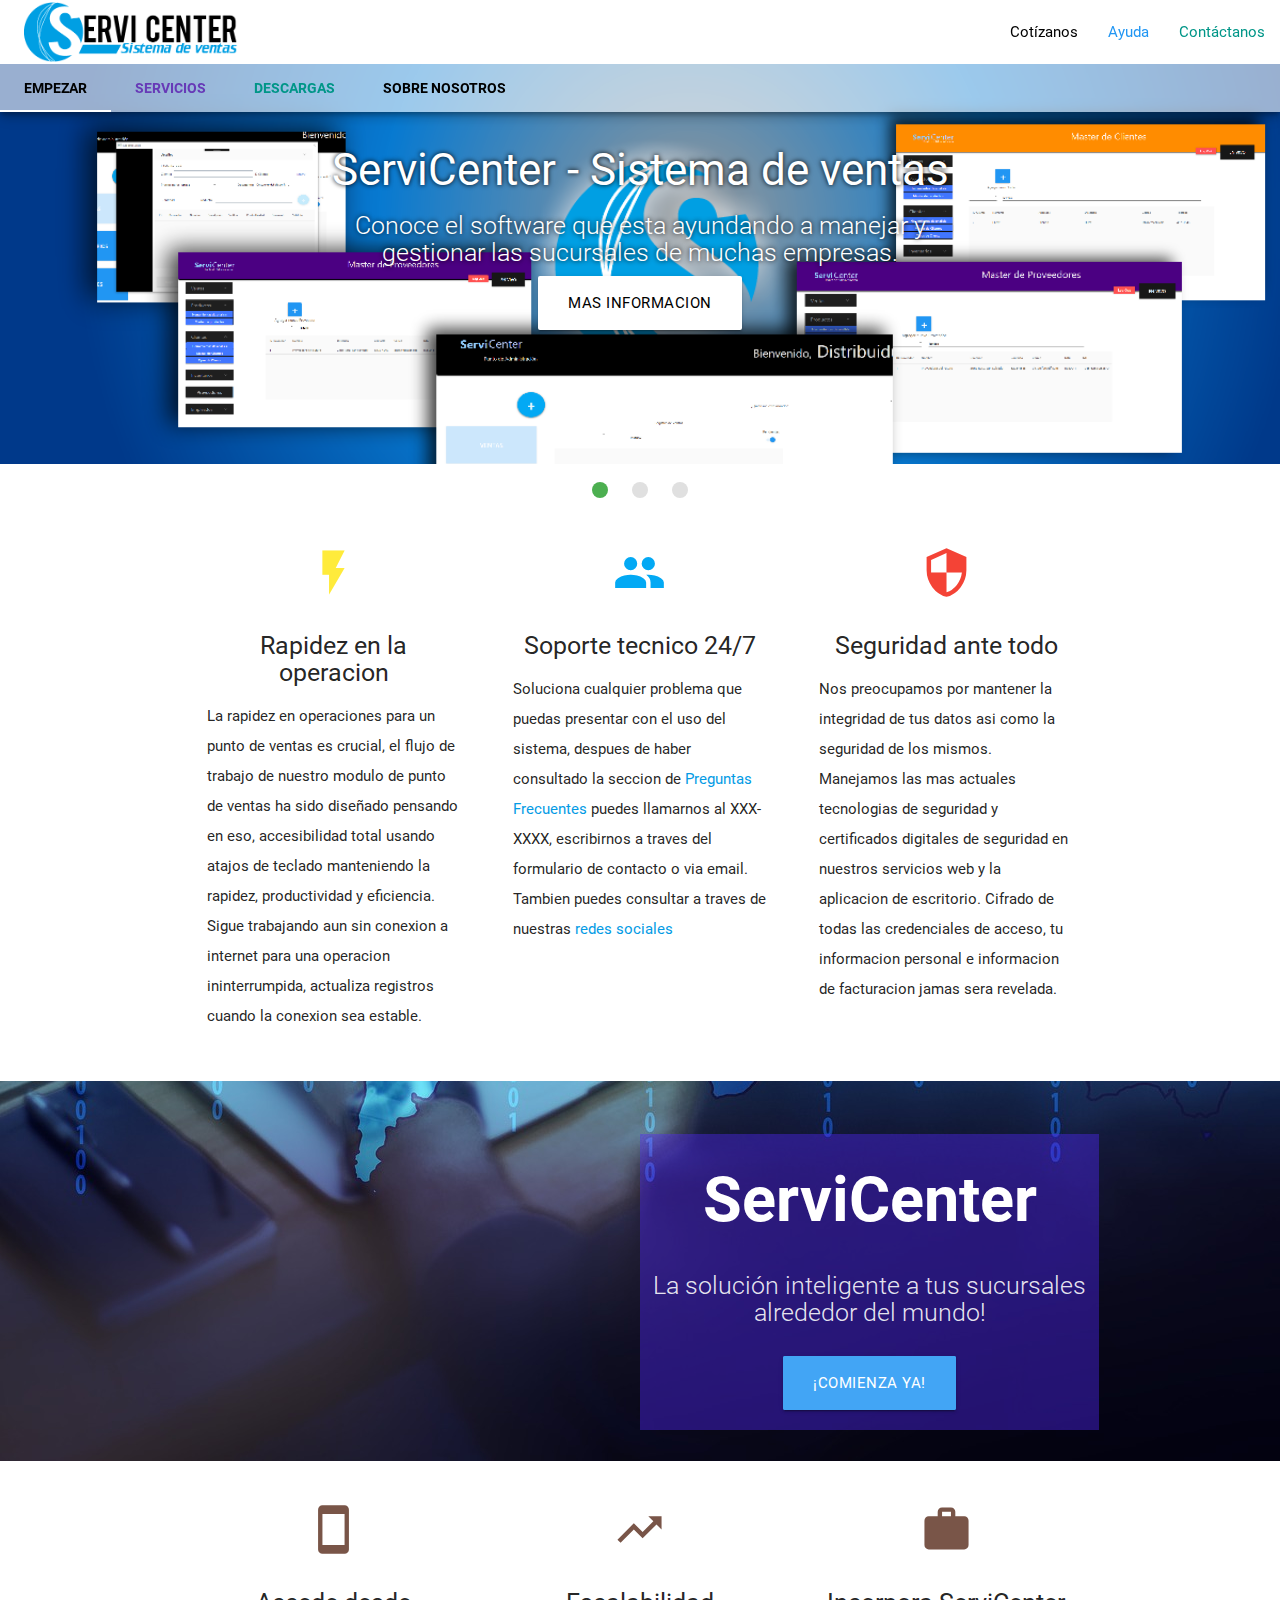
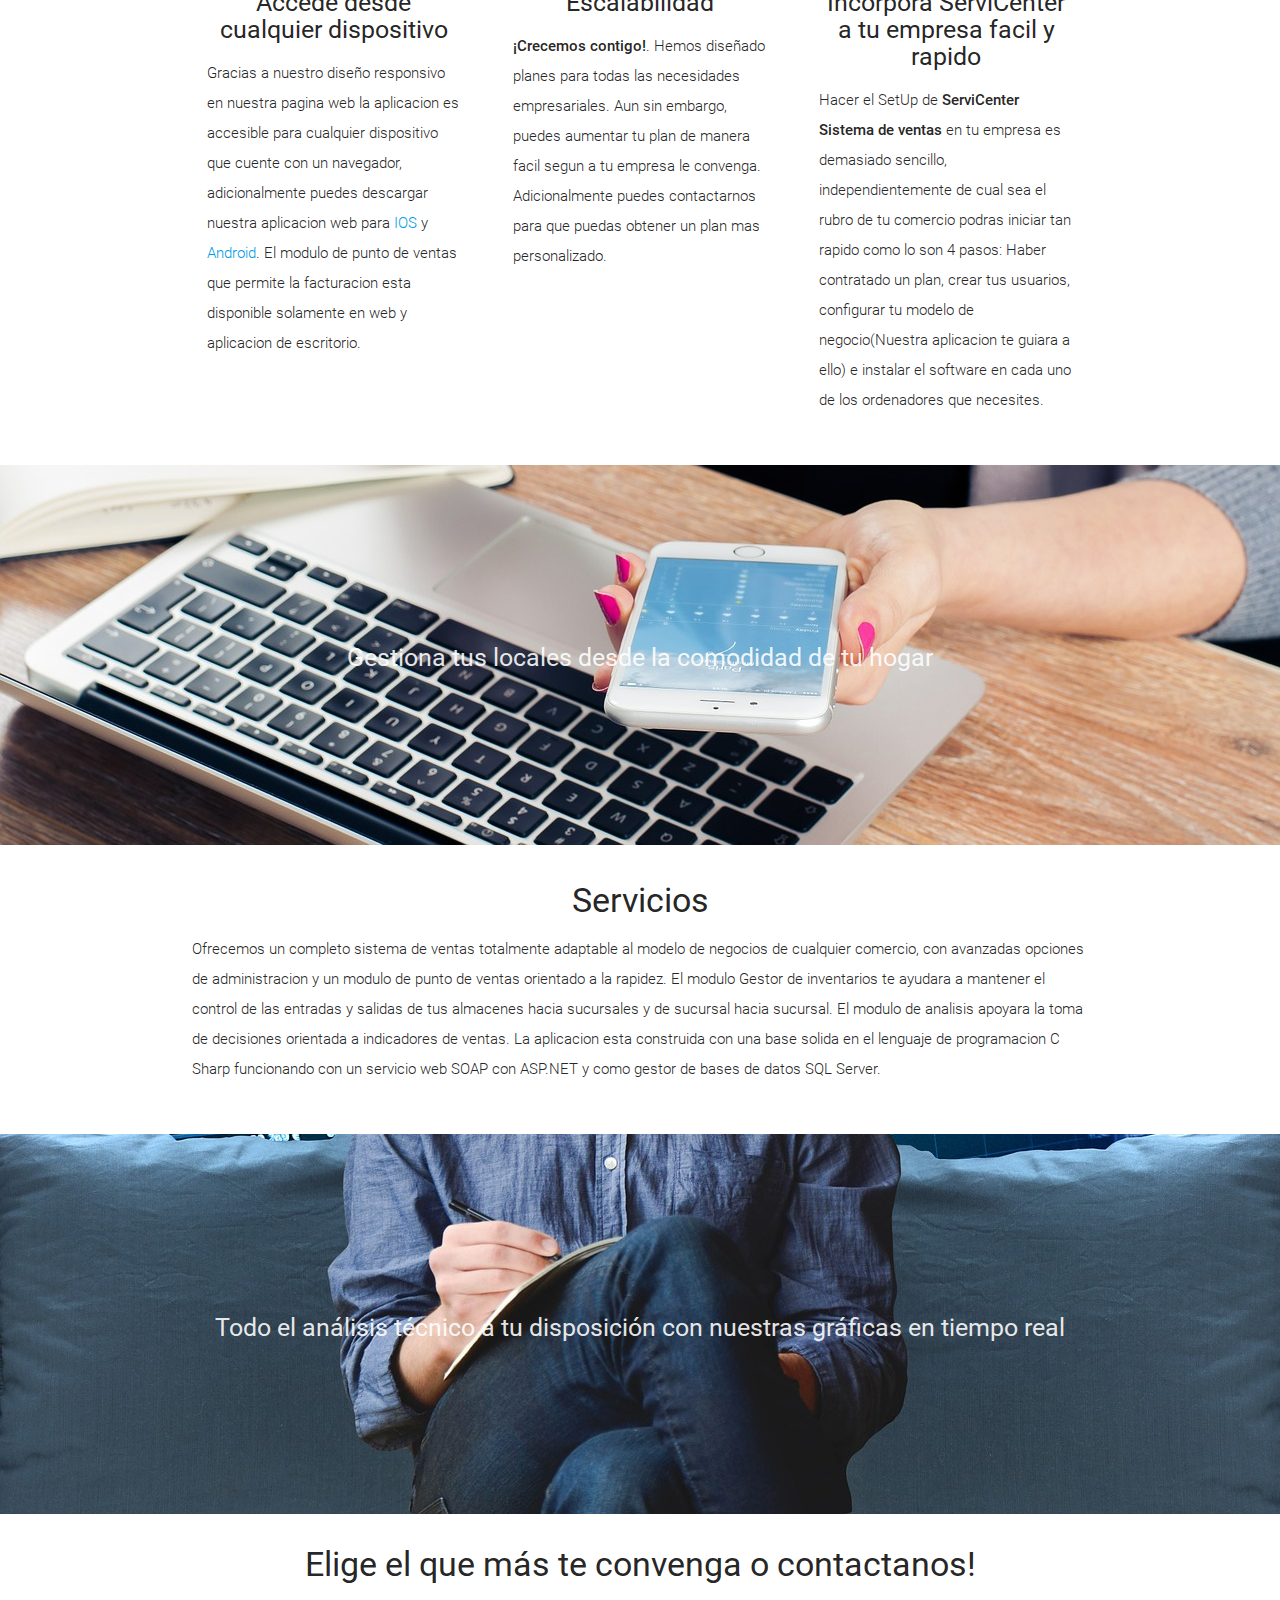
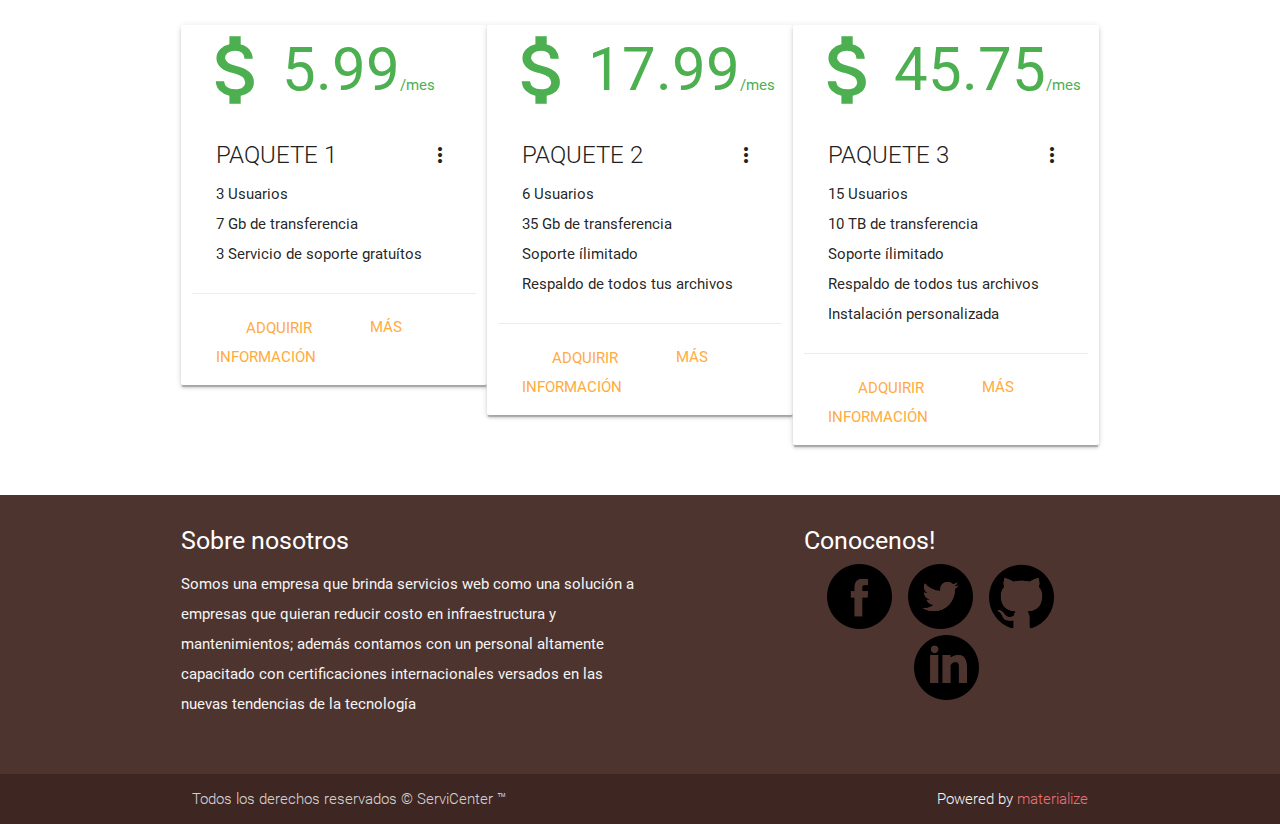
<file: index.html>
<!DOCTYPE html>
<html>
    <head>
        <meta charset="utf-8"/>
        <meta lang="es-ES"/>
        <meta name="viewport" content="width=device-width, initial-scale=1.0"/>
        <meta content="Marvin Josué Calero Requeno" name="author"/>
        <meta content="ServiCenter" name="application-name"/>
<!--Esta web usa Normalize y Materialize  proveídos por Google    -->
        <link rel="stylesheet" href="css/normalize.css"/>
<!--Import Google Icon Font-->
        <link href="https://fonts.googleapis.com/icon?family=Material+Icons" rel="stylesheet">
<!--Import materialize.css-->
        <link type="text/css" rel="stylesheet" href="css/materialize.min.css" media="screen,projection"/>
<!--estilos propios, esto sobreescribirá los anteriores -->        
        <link rel="stylesheet" href="css/estilos.css"/>
        <link rel="icon" href="img/favicon.ico" />
        <title>ServiCenter</title>
    </head>
    <body>    
<!--     Comienzo del header      -->
        <header class="navbar-fixed">
            <nav class="nav-extended z-depth-3">
                <div class="nav-wrapper hide-on-small-only white">
                    <a href="index.html" class="brand-logo "><span class="hide-on-med-and-down">&nbsp;&nbsp;&nbsp;<img style="height:60px; margin-top:2px;" src="img/s2.png" alt="LOGO"></span><img class="hide-on-large-only" style="height:54px; margin-top:5px;" src="img/Isotipo.png" alt="LOGOTINY"></a>
                    <ul class="right">
                        <li><a href="#precios" class="black-text">Cot&iacute;zanos</a></li>
                        <li><a href="ayuda.html" class="blue-text">Ayuda</a></li>
                        <li><a href="contacto.html" class="teal-text">Cont&aacute;ctanos</a></li>
                    </ul>
                </div>
<!--    comienzo de tabs            -->
                <div class="nav-content">
                    <ul class="tabs tabs-transparent">                        
                        <li class="tab"><a class="black-text" href="#descarga"><b>Empezar</b></a></li>
                        <li class="tab"><a class="deep-purple-text" href="#servicio"><b>Servicios</b></a></li>
                        <li class="tab"><a class="teal-text" href="#inicio"><b>Descargas</b></a></li>
                        <li class="tab hide-on-small-only"><a class="black-text" href="#pie"><b>Sobre nosotros</b></a></li>
                    </ul>
                </div>
<!--    fin de tabs            -->
            </nav>
        </header>
<!--    fin del header    -->

<!--  Este nav es para el logo en la version movil    -->
       <nav class="hide-on-med-and-up" id="nav2">
        <div class="nav-wrapper">
            <a href="index.html" class="brand-logo center"><img style="height:60px;" src="img/s2.png" alt="LOGO"></a>
        </div>
        </nav>
<!--   Fin de nav para movil     -->

<!--    Comienzo del slider    -->
        <div class="slider" name="descarga">
            <ul class="slides">
                <li>
                    <img src="img/slide3.png">
                    <div class="caption center-align">
                        <h3 class="tshadow">ServiCenter - Sistema de ventas</h3>
                        <h5 class="tshadow light white-text text-lighten-3">Conoce el software que esta ayundando a manejar y <br> gestionar  las sucursales de muchas empresas.</h5>
                        <a href="#inicio" class="btn btn-large waves-effect white black-text">MAS INFORMACION</a>
                    </div>
                </li>
               
                <li>
                    <img src="img/slide2.png">
                    <div class="caption left-align">
                        <h3 class="tshadow">Toma el control de tu emprendimiento.</h3>
                        <h5 class="tshadow light grey-text text-lighten-3">
                            Configura tu logica de negocios con nosotros, <br>
                            asi como tipos de clientes, descuentos, cargos <br>
                            ofertas y promociones para un numero ilimatado <br>
                            de productos. ServiCenter es ademas, una <br> 
                            completa solucion de facturacion.
                        </h5>
                        <a href="#precios" class="btn btn-large waves-effect blue">VER PAQUETES</a>
                    </div>
                </li>
                <li>
                    <img src="img/slide1.png"> 
                    <div class="caption right-align">
                        <h3 class="tshadow">Acceso a la informacion</h3>
                        <h5 class="tshadow light grey-text text-lighten-3">
                            Accede a reporteria y graficos de tus ventas en tiempo real <br>
                            desde cualquier lugar del mundo con una conexion a internet. <br>
                            Mantente comunicado con todas tus sucursales y almacenes a traves <br>
                            de nuestro sistema de mensajeria. Gestiona, administra e informate <br>
                            con la Vista EN VIVO con eventos del sistema en tiempo real.
                            
                        </h5>
                        <a href="#precios" class="btn btn-large waves-effect blue"> CONTRATAR </a>
                    </div>
                </li>
            </ul>
        </div> 
<!--    Fin de slider    -->
  
<!-- Comienzo de primer section -->
        <div class="container">
            <section class="section">
                <div class="row">
 <!--tarjeta-->     <div class="col s12 m6 l4 hoverable">
                        <div class="icon-block">
                            <h2 class="center yellow-text accent-2"><i class="material-icons">flash_on</i></h2>
                            <h5 class="center">Rapidez en la operacion</h5>

                            <p class="medium">La rapidez en operaciones para un punto de ventas es crucial, el flujo de trabajo de nuestro modulo de punto de ventas ha sido diseñado pensando en eso, accesibilidad total usando atajos de teclado manteniendo la rapidez, productividad y eficiencia. Sigue trabajando aun sin conexion a internet para una operacion ininterrumpida, actualiza registros cuando la conexion sea estable. </p>
                        </div>
                    </div>
 <!--tarjeta-->     <div class="col s12 m6 l4 hoverable">
                        <div class="icon-block">
                            <h2 class="center light-blue-text"><i class="material-icons">group</i></h2>
                            <h5 class="center">Soporte tecnico 24/7</h5>
                            <p class="medium">Soluciona cualquier problema que puedas presentar con el uso del sistema, despues de haber consultado la seccion de <a href="ayuda.html">Preguntas Frecuentes</a> puedes llamarnos al XXX-XXXX, escribirnos a traves del formulario de contacto o via email. Tambien puedes consultar a traves de nuestras <a href="#pie">redes sociales</a></p>
                        </div>
                    </div>
 <!--tarjeta-->     <div class="col s12 m6 l4 hoverable">
                        <div class="icon-block">
                            <h2 class="center red-text accent-4"><i class="material-icons">security</i></h2>
                            <h5 class="center">Seguridad ante todo</h5>
                            <p class="medium">Nos preocupamos por mantener la integridad de tus datos asi como la seguridad de los mismos. Manejamos las mas actuales tecnologias de seguridad y certificados digitales de seguridad en nuestros servicios web y la aplicacion de escritorio. Cifrado de todas las credenciales de acceso, tu informacion personal e informacion de facturacion jamas sera revelada.</p>
                        </div>
                    </div>
                </div>
            </section>
        </div>
<!-- Fin de primer section -->

<!--  Comienzo del primer parallax  -->
        <div id="index-banner" class="parallax-container" name="inicio">
            <div class="section no-pad-bot">
                <div class="container">
                    <div class="row">
                       <div id="combito" class="col s12 l6 offset-l6 hoverable">
                            <br><br>
                            <h1 class="header center white-text"><b>ServiCenter</b></h1>
                            <div class="row center">
                                <h5 class="header col s12 light">La soluci&oacute;n inteligente a tus sucursales alrededor del mundo&#33;</h5>
                            </div>
                            <div class="row center">
                                <a href="#" id="download-button" class="btn-large waves-effect waves-light blue lighten-1 pulse">¡Comienza ya&#33;</a>
                            </div>
                            <br><br>
                        </div>
                    </div>
                </div>
            </div>
            <div class="parallax"><img src="img/log1.jpg" alt="Aquí va una bonita imagen con efecto parallax"></div>
        </div>
<!--  Fin del primer parallax  -->

<!--  Segunda seccion-->
        <div class="container">
            <section class="section">
                <div class="row">
                    <div class="col s12 m4">
                        <div class="icon-block">
                            <h2 class="center brown-text"><i class="material-icons">stay_current_portrait</i></h2>
                            <h5 class="center">Accede desde cualquier dispositivo</h5>

                            <p class="light">Gracias a nuestro diseño responsivo en nuestra pagina web la aplicacion es accesible para cualquier dispositivo que cuente con un navegador, adicionalmente puedes descargar nuestra aplicacion web para <a href="#">IOS</a> y <a href="#">Android</a>. El modulo de punto de ventas que permite la facturacion esta disponible solamente en web y aplicacion de escritorio.</p>
                        </div>
                    </div>

                    <div class="col s12 m4">
                        <div class="icon-block">
                            <h2 class="center brown-text"><i class="material-icons">trending_up</i></h2>
                            <h5 class="center">Escalabilidad</h5>

                            <p class="light"> <strong>¡Crecemos contigo!</strong>. Hemos diseñado planes para todas las necesidades empresariales. Aun sin embargo, puedes aumentar tu plan de manera facil segun a tu empresa le convenga. Adicionalmente puedes contactarnos para que puedas obtener un plan mas personalizado.</p>
                        </div>
                    </div>

                    <div class="col s12 m4">
                        <div class="icon-block">
                            <h2 class="center brown-text"><i class="material-icons">work</i></h2>
                            <h5 class="center">Incorpora ServiCenter a tu empresa facil y rapido</h5>

                            <p class="light">Hacer el SetUp de <strong>ServiCenter Sistema de ventas</strong> en tu empresa es demasiado sencillo, independientemente de cual sea el rubro de tu comercio podras iniciar tan rapido como lo son 4 pasos: Haber contratado un plan, crear tus usuarios, configurar tu modelo de negocio(Nuestra aplicacion te guiara a ello) e instalar el software en cada uno de los ordenadores que necesites. </p>
                        </div>
                    </div>
                </div>
            </section>
        </div>
<!--  Fin de segunda seccion  -->

<!--  Segundo parallax  -->
        <div class="parallax-container valign-wrapper">
            <div class="section no-pad-bot">
                <div class="container">
                    <div class="row center">
                        <h5 class="header col s12 medium">Gestiona tus locales desde la comodidad de tu hogar</h5>
                    </div>
                </div>
            </div>
            <div class="parallax"><img src="img/log2.jpg" alt="Unsplashed background img 2"></div>
        </div>
<!--  fin de segundo parallax   -->

<!--  inicio de tercera seccion  -->
        <div class="container">
            <section class="section">
                <div class="row">
                    <div class="col s12 center">
                        <h3><i class="mdi-content-send brown-text"></i></h3>
                        <h4 name="servicio">Servicios</h4>
                        <p class="left-align light">Ofrecemos un completo sistema de ventas totalmente adaptable al modelo de negocios de cualquier comercio, con avanzadas opciones de administracion y un modulo de punto de ventas orientado a la rapidez. El modulo Gestor de inventarios te ayudara a mantener el control de las entradas y salidas de tus almacenes hacia sucursales y de sucursal hacia sucursal. El modulo de analisis apoyara la toma de decisiones orientada a indicadores de ventas. La aplicacion esta construida con una base solida en el lenguaje de programacion C Sharp funcionando con un servicio web SOAP con ASP.NET y como gestor de bases de datos SQL Server.</p>
                   </div>
                </div>
            </section>
        </div>
<!--  fin de tercera seccion  -->

<!--  inicio de tercer parallax-->
        <div class="parallax-container valign-wrapper">
            <div class="section no-pad-bot">
                <div class="container">
                    <div class="row center">
                        <h5 class="header col s12">Todo el análisis técnico a tu disposición con nuestras gráficas en tiempo real</h5>
                    </div>
                </div>
            </div>
            <div class="parallax">
                <img src="img/log3.jpg" alt="Imagen de graficas">
            </div>
        </div>
<!--   fin de tercer parallax    -->
       
<!--  seccion de cotizacion  -->
        <div class="container">
            <section class="section">
                <div class="row">
                    <h4 class="center-align" name="precios">Elige el que más te convenga o contactanos!</h4>
                </div>
                <div class="row" >
                
<!--            Comienzo de tarjeta       -->
                    <div class="card sticky-action col s12 m6 l4 z-depth-1-half hoverable">
     <!--precio-->      <div class="card-image waves-effect waves-block waves-light">
                            <div class="activator green-text hoverable">

                                <i class="material-icons large left" style="font-size:6em;margin:0;">attach_money</i>
                                <span style="font-size:4em;margin:0;">5.99</span>/mes
                            </div>
                        </div>
<!--Informacion tiny--> <div class="card-content">
                            <span class="card-title activator grey-text text-darken-4">PAQUETE 1<i class="material-icons right">more_vert</i></span>

                            <p>3 Usuarios <br>7 Gb de transferencia <br>3 Servicio de soporte gratuítos</p>
                        </div>

                        <div class="card-action">
                            <a href="#" class="waves-effect waves-orange btn-flat">Adquirir</a>
                            <a href="#">Más información</a>
                        </div>

<!--Mas informacion-->  <div class="card-reveal" style="display: none; transform: translateY(0px);">
                            <span class="card-title grey-text text-darken-4"><i class="material-icons right">close</i></span>
                            <p>Si tienes solo una sucursal ¡Este paquete es para ti! Puedes tener acceso a todos nuestros beneficios con 1 cuenta de administrador y 1 cuenta de Punto de Venta en la que podrás usar en un número ílimitado de computadoras</p>
                        </div>
                    </div>
<!--            Fin de tarjeta        -->
              
              <!--            Comienzo de tarjeta       -->
                    <div class="card sticky-action col s12 m6 l4 z-depth-1-half hoverable">
     <!--precio-->      <div class="card-image waves-effect waves-block waves-light">
                            <div class="activator green-text hoverable">

                                <i class="material-icons large left" style="font-size:6em;margin:0;">attach_money</i>
                                <span style="font-size:4em;margin:0;">17.99</span>/mes
                            </div>
                        </div>
<!--Informacion tiny--> <div class="card-content">
                            <span class="card-title activator grey-text text-darken-4">PAQUETE 2<i class="material-icons right">more_vert</i></span>

                            <p>6 Usuarios <br>35 Gb de transferencia <br>Soporte ílimitado <br>Respaldo de todos tus archivos </p>
                        </div>

                        <div class="card-action">
                            <a href="#" class="waves-effect waves-orange btn-flat">Adquirir</a>
                            <a href="#">Más información</a>
                        </div>

<!--Mas informacion-->  <div class="card-reveal" style="display: none; transform: translateY(0px);">
                            <span class="card-title grey-text text-darken-4"><i class="material-icons right">close</i></span>
                            <p>Perfecto para empresas medianas que necesitan de una robusta plataforma y gran espacio para organizar su información con soporte 24/7</p>
                        </div>
                    </div>
<!--            Fin de tarjeta        -->
              
              <!--            Comienzo de tarjeta       -->
                    <div class="card sticky-action col s12 m6 l4 z-depth-1-half hoverable">
     <!--precio-->      <div class="card-image waves-effect waves-block waves-light">
                            <div class="activator green-text hoverable">

                                <i class="material-icons large left" style="font-size:6em;margin:0;">attach_money</i>
                                <span style="font-size:4em;margin:0;">45.75</span>/mes
                            </div>
                        </div>
<!--Informacion tiny--> <div class="card-content">
                            <span class="card-title activator grey-text text-darken-4">PAQUETE 3<i class="material-icons right">more_vert</i></span>

                            <p>15 Usuarios <br>10 TB de transferencia <br>Soporte ílimitado <br>Respaldo de todos tus archivos <br>Instalación personalizada </p>
                        </div>

                        <div class="card-action">
                            <a href="#" class="waves-effect waves-orange btn-flat">Adquirir</a>
                            <a href="#">Más información</a>
                        </div>

<!--Mas informacion-->  <div class="card-reveal" style="display: none; transform: translateY(0px);">
                            <span class="card-title grey-text text-darken-4"><i class="material-icons right">close</i></span>
                            <p>Si tienes solo una sucursal ¡Este paquete es para ti! Puedes tener acceso a todos nuestros beneficios con 1 cuenta de administrador y 1 cuenta de Punto de Venta en la que podrás usar en un número ílimitado de computadoras</p>
                        </div>
                    </div>
<!--            Fin de tarjeta        -->
               
                </div>
            </section>
        </div>
<!--  fin de seccion de cotizacion  -->

<!--    Pie de pagina    -->
        <footer class="pie page-footer brown darken-3" name="pie" role="contentinfo">
            <div class="container">
                <div class="row">
                    <div class="col l6 s12">
                        <div class="row">
                            <h5 class="white-text">Sobre nosotros</h5>
                            <p class="grey-text text-lighten-4">Somos una empresa que brinda servicios web como una solución a empresas que quieran reducir costo en infraestructura y mantenimientos; además contamos con un personal altamente capacitado con certificaciones internacionales versados en las nuevas tendencias de la tecnología </p>
                        </div>
                    </div>
                    <div class="col l4 offset-l2 s12">
                        <h5 class="white-text">Conocenos!</h5>
                            <div class="row center">
                            <a href="http://www.facebook.com" target="_blank"><img src="img/004-facebook-logo-button.png" alt="facebook" width="65px" style="cursor:pointer;"></a>&nbsp;&nbsp;&nbsp;
                            <a href="http://www.twitter.com" target="_blank"><img src="img/003-twitter-logo-button.png" alt="facebook" width="65px" style="cursor:pointer;"></a>&nbsp;&nbsp;&nbsp;
                            <a href="http://www.github.com" target="_blank"><img src="img/002-github-logo.png" alt="github" width="65px" style="cursor:pointer;"></a>&nbsp;&nbsp;&nbsp;
                            <a href="http://www.linkedin.com" target="_blank"><img src="img/001-linkedin-button.png" alt="linkedin" width="65px" style="cursor:pointer;"></a>
                        </div>
                    </div>
                </div>
            </div>
            <div class="footer-copyright brown darken-4">
                <div class="container">
                    Todos los derechos reservados &copy; ServiCenter &trade;
                    <a class="grey-text text-lighten-4 right" href="http://materializecss.com/" target="_blank">Powered by <span style="color:#eb7077;">materialize</span> </a>
                </div>
            </div>
        </footer>
<!--    Fin de pie de pagina   -->

<!--     Boton flotante para moviles       -->
        <div class="fixed-action-btn hide-on-med-and-up click-to-toggle">
            <a class="btn-floating btn-large blue">
                <i class="large material-icons">menu</i>
            </a>
            <ul>
                <li><a class="btn-floating teal darken-1 tooltipped" data-position="left" data-delay="50" data-tooltip="Sobre nosotros"><i class="material-icons ">supervisor_account</i></a></li>
                <li><a class="btn-floating cyan darken-4 tooltipped" data-position="left" data-delay="50" data-tooltip="Cotízanos"><i class="material-icons ">monetization_on</i></a></li>
                <li><a class="btn-floating  light-blue darken-4 tooltipped" data-position="left" data-delay="50" data-tooltip="Contáctanos"><i class="material-icons ">contact_mail</i></a></li>
                <li><a class="btn-floating blue darken-2 tooltipped" data-position="left" data-delay="50" data-tooltip="Ayuda"><i class="material-icons ">live_help</i></a></li>
            </ul>
        </div> 
<!--       Fin de boton flotante para moviles    -->

<!--   Importando javascript y jquery al final     -->
        <script type="text/javascript" src="https://code.jquery.com/jquery-2.1.1.min.js"></script>
        <script type="text/javascript" src="scripts/materialize.min.js"></script>
        <script type="text/javascript" src="scripts/script.js"></script>
<!--   fin de la importacion  -->
    </body>
</html>
</file>
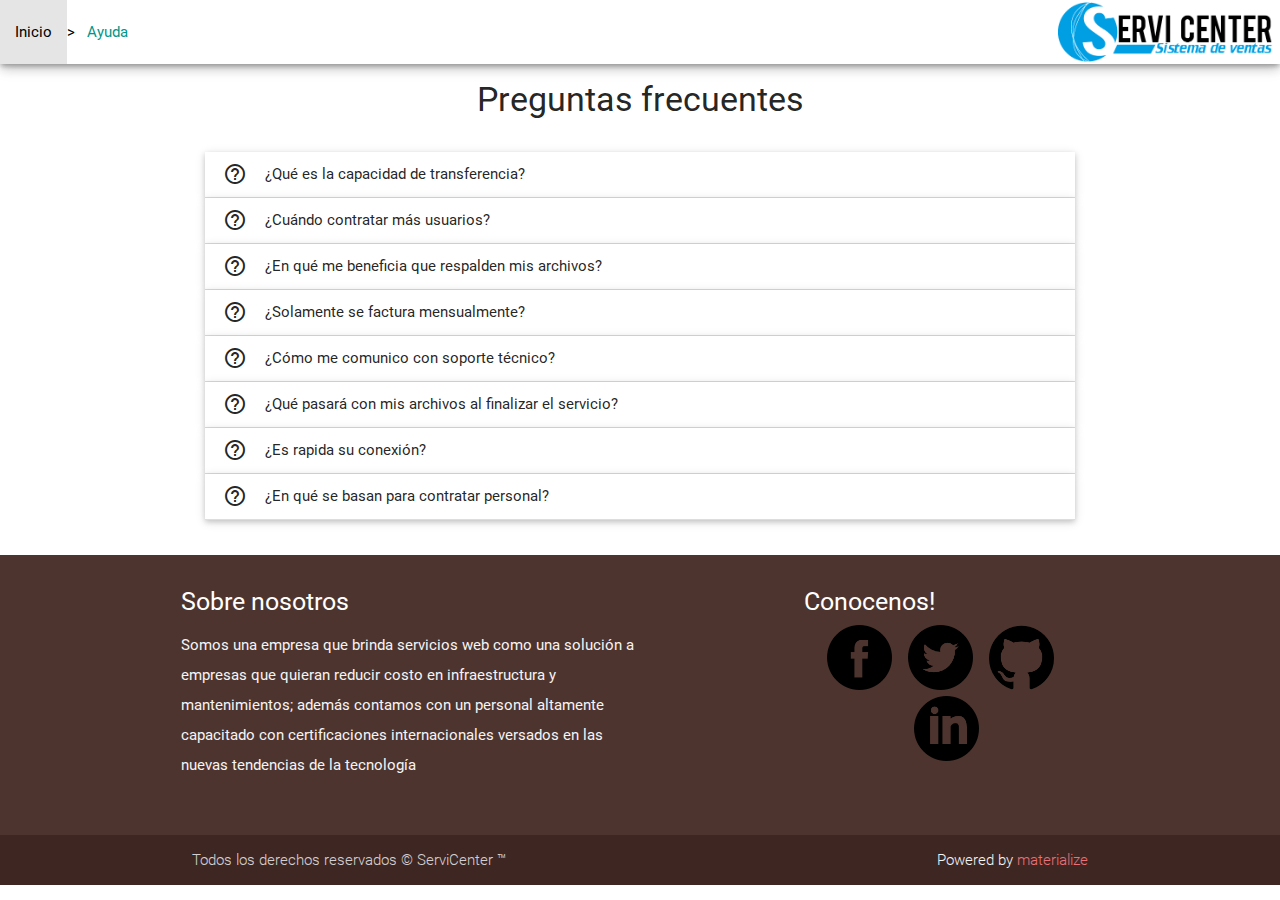
<file: ayuda.html>
<!DOCTYPE html>
<html>
    <head>
        <meta charset="utf-8"/>
        <meta lang="es-ES"/>
        <meta name="viewport" content="width=device-width, initial-scale=1.0"/>
        <meta content="Marvin Josué Calero Requeno" name="author"/>
        <meta content="ServiCenter" name="application-name"/>
<!--Esta web usa Normalize y Materialize  proveídos por Google    -->
        <link rel="stylesheet" href="css/normalize.css"/>
<!--Import Google Icon Font-->
        <link href="https://fonts.googleapis.com/icon?family=Material+Icons" rel="stylesheet">
<!--Import materialize.css-->
        <link type="text/css" rel="stylesheet" href="css/materialize.min.css" media="screen,projection"/>
<!--estilos propios, esto sobreescribirá los anteriores -->        
        <link rel="stylesheet" href="css/estilos.css"/>
        <link rel="icon" href="img/favicon.ico" />
        <title>ServiCenter</title>
    </head>
    <body>    
<!--     Comienzo del header      -->
        <header class="navbar-fixed">
            <nav class="nav-extended z-depth-3">
                <div class="nav-wrapper white">
                    <a href="index.html" class="brand-logo right"><span class="hide-on-med-and-down"><img style="height:60px; margin-top:2px;" src="img/s2.png" alt="LOGO"></span><img class="hide-on-large-only" style="height:50px; margin-top:5px;" src="img/Isotipo.png" alt="LOGOTINY"></a>
                    <ul class="left">
                        <li><a href="index.html" class="black-text">Inicio</a></li>
                        <li class="black-text">></li>
                        <li class="teal-text">&nbsp;&nbsp;&nbsp;Ayuda</li>
                    </ul>
                </div>
            </nav>
        </header>
<!--    fin del header    -->
<section class="container">
    <div class="row">
        <div class="row center">
            <h4>Preguntas frecuentes</h4>
        </div>

        <ul class="collapsible popout" data-collapsible="accordion">
            <li>
                <div class="collapsible-header"><i class="material-icons">help_outline</i>¿Qué es la capacidad de transferencia?</div>
                <div class="collapsible-body"><span>Es el de Ancho de Banda, siendo éste dado por la cantidad de información o datos que es capaz de enviar o recibir.</span></div>
            </li>
            <li>
                <div class="collapsible-header"><i class="material-icons">help_outline</i>¿Cuándo contratar más usuarios?</div>
                <div class="collapsible-body"><span>Cuando la cantidad de sucursales supere la cantidad de usuarios permitido por el paquete contratado. Recuerda que un usuario representa una sucursal.</span></div>
            </li>
            <li>
                <div class="collapsible-header"><i class="material-icons">help_outline</i>¿En qué me beneficia que respalden mis archivos?</div>
                <div class="collapsible-body"><span>Tu información estará segura ante cualquier imprevisto que pueda suceder; está protegida incluso contra desastres naturales.</span></div>
            </li>
            <li>
                <div class="collapsible-header"><i class="material-icons">help_outline</i>¿Solamente se factura mensualmente?</div>
                <div class="collapsible-body"><span>Podemos adaptar el periodo de facturación a tus necesidad, puedes ponerte en contacto con soporte al cliente y exponerle tu caso.</span></div>
            </li>
            <li>
                <div class="collapsible-header"><i class="material-icons">help_outline</i>¿Cómo me comunico con soporte técnico?</div>
                <div class="collapsible-body"><span>Puedes enviarnos un correo y nosotros te responderemos rápidamente <a href="mailto:ayuda@estudiante17.com">ayuda@estudiante17.com</a>.</span></div>
            </li>
            <li>
                <div class="collapsible-header"><i class="material-icons">help_outline</i>¿Qué pasará con mis archivos al finalizar el servicio?</div>
                <div class="collapsible-body"><span>Lorem ipsum dolor sit amet.</span></div>
            </li>
            <li>
                <div class="collapsible-header"><i class="material-icons">help_outline</i>¿Es rapida su conexión?</div>
                <div class="collapsible-body"><span>¡Por supuesto! Contamos con fibra óptica.</span></div>
            </li>
            <li>
                <div class="collapsible-header"><i class="material-icons">help_outline</i>¿En qué se basan para contratar personal?</div>
                <div class="collapsible-body"><span>Lorem ipsum dolor sit amet.</span></div>
            </li>
        </ul>
    </div>
</section>
<!--    Pie de pagina    -->
        <footer class="pie page-footer brown darken-3" name="pie" role="contentinfo">
            <div class="container">
                <div class="row">
                    <div class="col l6 s12">
                        <div class="row">
                            <h5 class="white-text">Sobre nosotros</h5>
                            <p class="grey-text text-lighten-4">Somos una empresa que brinda servicios web como una solución a empresas que quieran reducir costo en infraestructura y mantenimientos; además contamos con un personal altamente capacitado con certificaciones internacionales versados en las nuevas tendencias de la tecnología </p>
                        </div>
                    </div>
                    <div class="col l4 offset-l2 s12">
                        <h5 class="white-text">Conocenos!</h5>
                            <div class="row center">
                            <a href="http://www.facebook.com" target="_blank"><img src="img/004-facebook-logo-button.png" alt="facebook" width="65px" style="cursor:pointer;"></a>&nbsp;&nbsp;&nbsp;
                            <a href="http://www.twitter.com" target="_blank"><img src="img/003-twitter-logo-button.png" alt="facebook" width="65px" style="cursor:pointer;"></a>&nbsp;&nbsp;&nbsp;
                            <a href="http://www.github.com" target="_blank"><img src="img/002-github-logo.png" alt="github" width="65px" style="cursor:pointer;"></a>&nbsp;&nbsp;&nbsp;
                            <a href="http://www.linkedin.com" target="_blank"><img src="img/001-linkedin-button.png" alt="linkedin" width="65px" style="cursor:pointer;"></a>
                        </div>
                    </div>
                </div>
            </div>
            <div class="footer-copyright brown darken-4">
                <div class="container">
                    Todos los derechos reservados &copy; ServiCenter &trade;
                    <a class="grey-text text-lighten-4 right" href="http://materializecss.com/" target="_blank">Powered by <span style="color:#eb7077;">materialize</span> </a>
                </div>
            </div>
        </footer>
<!--    Fin de pie de pagina   -->
<!--   Importando javascript y jquery al final     -->
        <script type="text/javascript" src="https://code.jquery.com/jquery-2.1.1.min.js"></script>
        <script type="text/javascript" src="scripts/materialize.min.js"></script>
        <script type="text/javascript" src="scripts/script.js"></script>
<!--   fin de la importacion  -->
    </body>
</html>
</file>
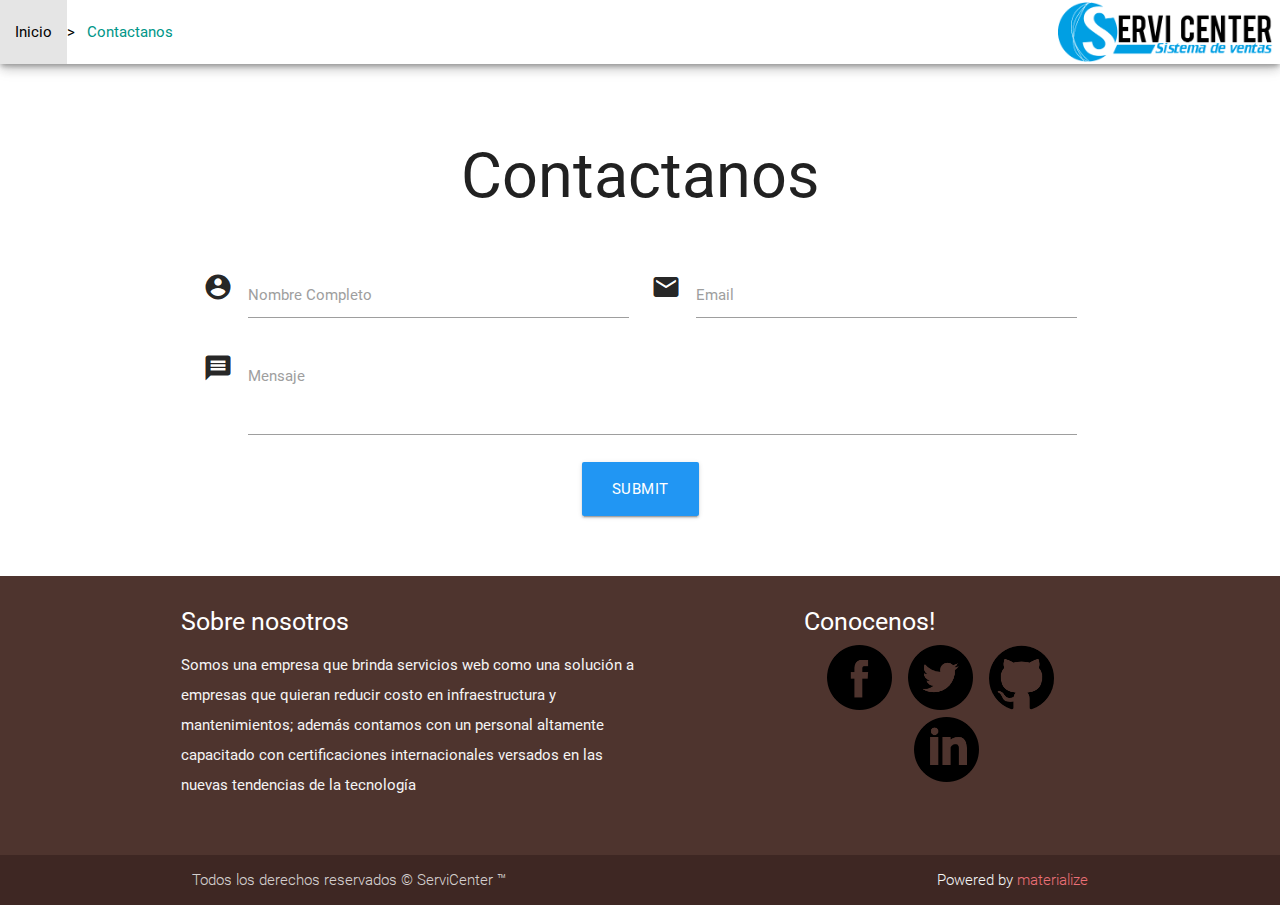
<file: contacto.html>
<!DOCTYPE html>
<html>
    <head>
        <meta charset="utf-8"/>
        <meta lang="es-ES"/>
        <meta name="viewport" content="width=device-width, initial-scale=1.0"/>
        <meta content="Marvin Josué Calero Requeno" name="author"/>
        <meta content="ServiCenter" name="application-name"/>
<!--Esta web usa Normalize y Materialize  proveídos por Google    -->
        <link rel="stylesheet" href="css/normalize.css"/>
<!--Import Google Icon Font-->
        <link href="https://fonts.googleapis.com/icon?family=Material+Icons" rel="stylesheet">
<!--Import materialize.css-->
        <link type="text/css" rel="stylesheet" href="css/materialize.min.css" media="screen,projection"/>
<!--estilos propios, esto sobreescribirá los anteriores -->        
        <link rel="stylesheet" href="css/estilos.css"/>
        <link rel="icon" href="img/favicon.ico" />
        <title>ServiCenter</title>
    </head>
    <body>

 <!--     Comienzo del header      -->
        <header class="navbar-fixed">
            <nav class="nav-extended z-depth-3">
                <div class="nav-wrapper white">
                    <a href="index.html" class="brand-logo right"><span class="hide-on-med-and-down"><img style="height:60px; margin-top:2px;" src="img/s2.png" alt="LOGO"></span><img class="hide-on-large-only" style="height:50px; margin-top:5px;" src="img/Isotipo.png" alt="LOGOTINY"></a>
                    <ul class="left">
                        <li><a href="index.html" class="black-text">Inicio</a></li>
                        <li class="black-text">></li>
                        <li class="teal-text">&nbsp;&nbsp;&nbsp;Contactanos</li>
                    </ul>
                </div>
            </nav>
        </header>
<!--    fin del header    -->


<br><br>

<h1 class="center header">Contactanos</h1> <br>
  <div class="row">
      <div class="container">
    <form class="col s12">
      <div class="row">
        <div class="input-field col s12 m6 l6">
          <i class="material-icons prefix">account_circle</i>
          <input id="icon_prefix" type="text" class="validate">
          <label for="icon_prefix">Nombre Completo</label>
        </div>
        <div class="input-field col s12 m6 l6">
          <i class="material-icons prefix">email</i>
          <input id="icon_telephone" type="email" class="validate">
          <label for="icon_telephone">Email</label>
        </div>
        <div class="input-field col s12 m12 l12">
          <i class="material-icons prefix">message</i>
          <textarea id="icon_telephone" type="tel" class="validate materialize-textarea" height="250px"></textarea>
          <label for="icon_telephone">Mensaje</label>
        </div>
        <div class="row center">
            <input class="btn btn-large center waves-effect blue" text="ENVIAR" type="submit" action="#"/>
        </div>
     </div>
    </form>
</div>
  </div>
    
<!--    Pie de pagina    -->
        <footer class="pie page-footer brown darken-3" name="pie" role="contentinfo">
            <div class="container">
                <div class="row">
                    <div class="col l6 s12">
                        <div class="row">
                            <h5 class="white-text">Sobre nosotros</h5>
                            <p class="grey-text text-lighten-4">Somos una empresa que brinda servicios web como una solución a empresas que quieran reducir costo en infraestructura y mantenimientos; además contamos con un personal altamente capacitado con certificaciones internacionales versados en las nuevas tendencias de la tecnología </p>
                        </div>
                    </div>
                    <div class="col l4 offset-l2 s12">
                        <h5 class="white-text">Conocenos!</h5>
                            <div class="row center">
                            <a href="http://www.facebook.com" target="_blank"><img src="img/004-facebook-logo-button.png" alt="facebook" width="65px" style="cursor:pointer;"></a>&nbsp;&nbsp;&nbsp;
                            <a href="http://www.twitter.com" target="_blank"><img src="img/003-twitter-logo-button.png" alt="facebook" width="65px" style="cursor:pointer;"></a>&nbsp;&nbsp;&nbsp;
                            <a href="http://www.github.com" target="_blank"><img src="img/002-github-logo.png" alt="github" width="65px" style="cursor:pointer;"></a>&nbsp;&nbsp;&nbsp;
                            <a href="http://www.linkedin.com" target="_blank"><img src="img/001-linkedin-button.png" alt="linkedin" width="65px" style="cursor:pointer;"></a>
                        </div>
                    </div>
                </div>
            </div>
            <div class="footer-copyright brown darken-4">
                <div class="container">
                    Todos los derechos reservados &copy; ServiCenter &trade;
                    <a class="grey-text text-lighten-4 right" href="http://materializecss.com/" target="_blank">Powered by <span style="color:#eb7077;">materialize</span> </a>
                </div>
            </div>
        </footer>
<!--    Fin de pie de pagina   -->
  



    </body>
</html>
</file>
<file: css/estilos.css>
nav {
    background-color: rgba(255, 255, 255,0.6);
    }
#nav2{
    background-color: rgba(208, 212, 219, 0.2);
}
.sombrita{

text-shadow: -2px -1px 17px rgba(0,0,0,0.5) , 5px 5px 3px rgba(93,95,96,0.91) ;
-webkit-transition: none;
-moz-transition: none;
-o-transition: none;
transition: none;
-webkit-transform: none;
transform: none;
-webkit-transform-origin: 50% 50% 0;
transform-origin: 50% 50% 0;
}
.tshadow{
    text-shadow: 0px 0px 5px #000000;
}
#limp{
    display: block;
    content: '';
    clear: both;
}
p {
  line-height: 2rem;
}
#combito{
    background-color: rgba(83,40,255,0.4);
}

.parallax-container {
  min-height: 380px;
  line-height: 0;
  height: auto;
  color: rgba(255,255,255,.9);
}
  .parallax-container .section {
    width: 100%;
  }

@media only screen and (max-width : 2000px) {
  .parallax-container .section {
    position: absolute;
    top: 40%;
  }
  #index-banner .section {
    top: 10%;
  }
}

@media only screen and (max-width : 600px) {
  #index-banner .section {
    top: 0;
  }
}

.icon-block {
  padding: 0 15px;
}
.icon-block .material-icons {
  font-size: inherit;
}

footer.page-footer {
  margin: 0;
}
</file>
